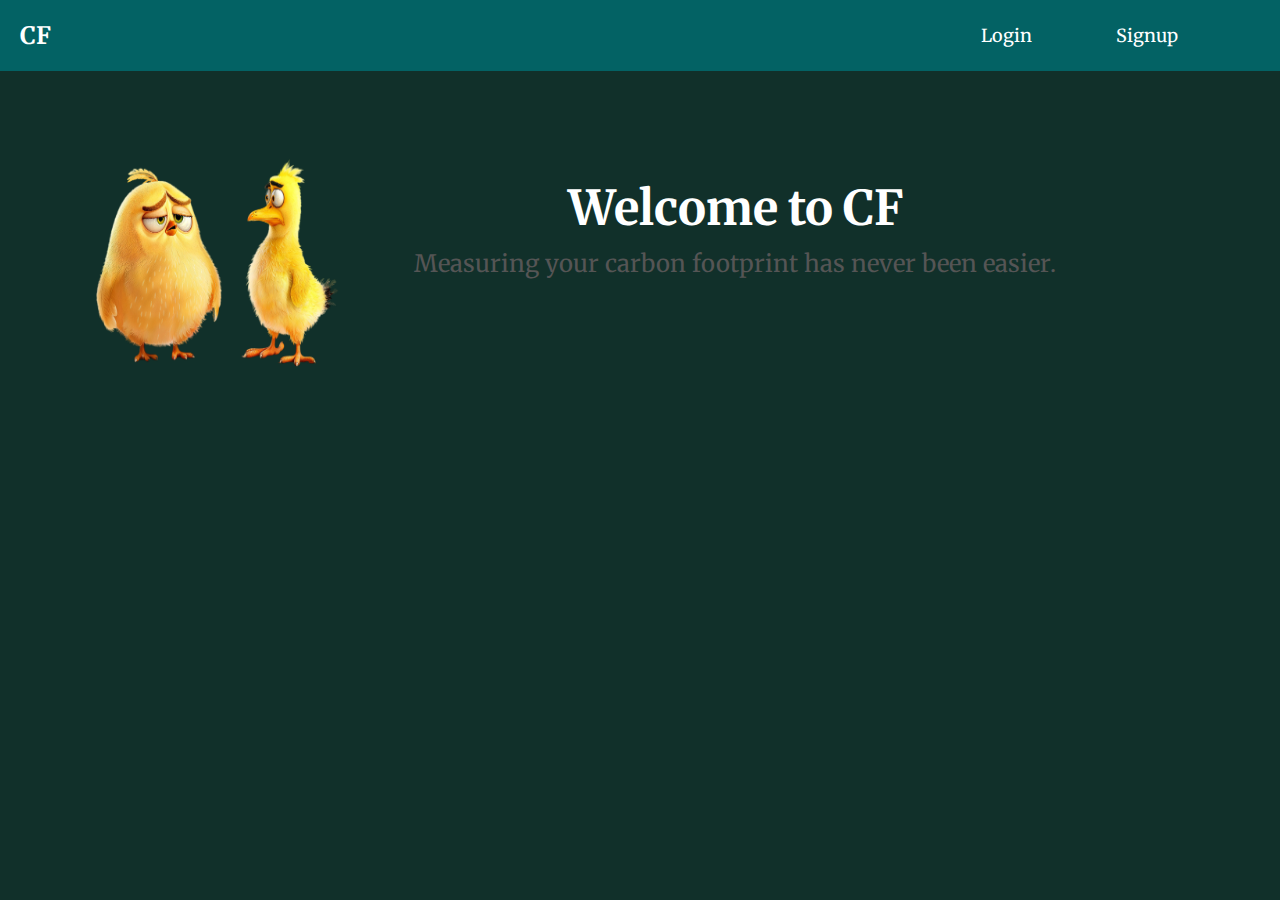
<file: frontend/index.html>
<!DOCTYPE html>
<html lang="en">
<head>
    <meta charset="UTF-8">
    <meta name="viewport" content="width=device-width, initial-scale=1.0">
    <title>CF - Measure Your Carbon Footprint</title>
    <link rel="stylesheet" href="styles.css">
    <link rel="preconnect" href="https://fonts.googleapis.com">
    <link rel="preconnect" href="https://fonts.gstatic.com" crossorigin>
    <link href="https://fonts.googleapis.com/css2?family=Merriweather:ital,wght@0,300;0,400;0,700;0,900;1,300;1,400;1,700;1,900&display=swap" rel="stylesheet">
</head>
<body>
    <header class="dark-theme">
        <div class="container">
            <h1 class="logo">CF</h1>
            <nav>
                <ul>
                    <li><a href="login.html">Login</a></li>
                    <li><a href="singup.html">Signup</a></li>
                </ul>
            </nav>
        </div>
    </header>
    <div class="container content">
    <div class="imageimg">
        <img src="assets/birdimg.png">
    </div>
    <section class="landing">
        <h1>Welcome to CF</h1>
       <p>Measuring your carbon footprint has never been easier.
        </p>

    </section>
</div>
</body>
</html>
</file>
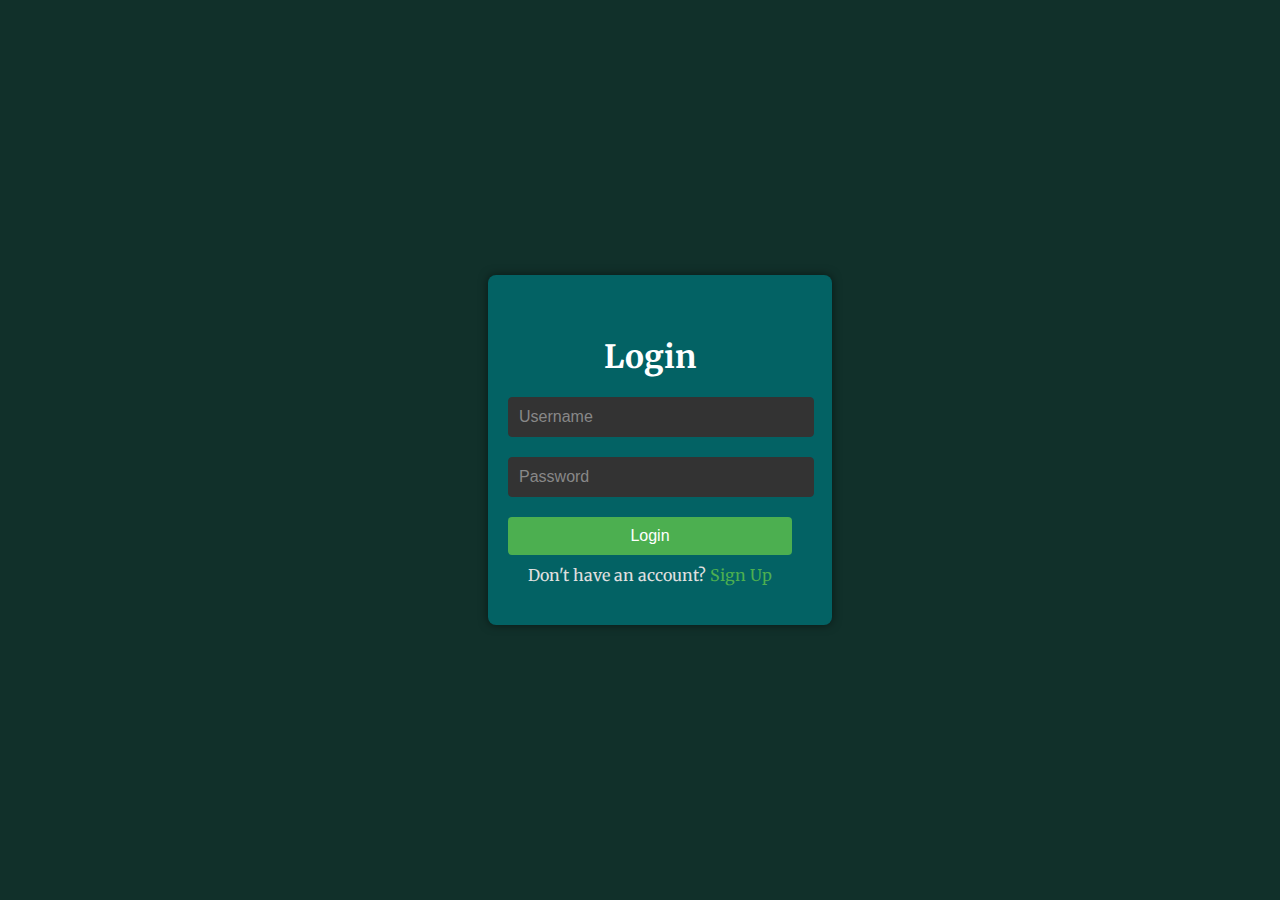
<file: frontend/login.html>
<!DOCTYPE html>
<html lang="en">
<head>
    <meta charset="UTF-8">
    <meta name="viewport" content="width=device-width, initial-scale=1.0">
    <title>Login - CF Carbon Footprint</title>
    <link rel="stylesheet" href="login.css">
    <link rel="preconnect" href="https://fonts.googleapis.com">
    <link rel="preconnect" href="https://fonts.gstatic.com" crossorigin>
    <link href="https://fonts.googleapis.com/css2?family=Merriweather:wght@300;400;700&display=swap" rel="stylesheet">
</head>
<body>
    <div class="container">
        <div class="login-container">
            <div class="login-box">
                <h1>Login</h1>
                <form>
                    <div class="textbox">
                        <input type="text" placeholder="Username" name="username" required>
                    </div>
                    <div class="textbox">
                        <input type="password" placeholder="Password" name="password" required>
                    </div>
                    <button type="submit" class="btn">Login</button>
                    <div class="signup-link">
                        Don't have an account? <a href="#">Sign Up</a>
                    </div>
                </form>
            </div>
            
        </div>
    </div>

</body>
</html>
</file>
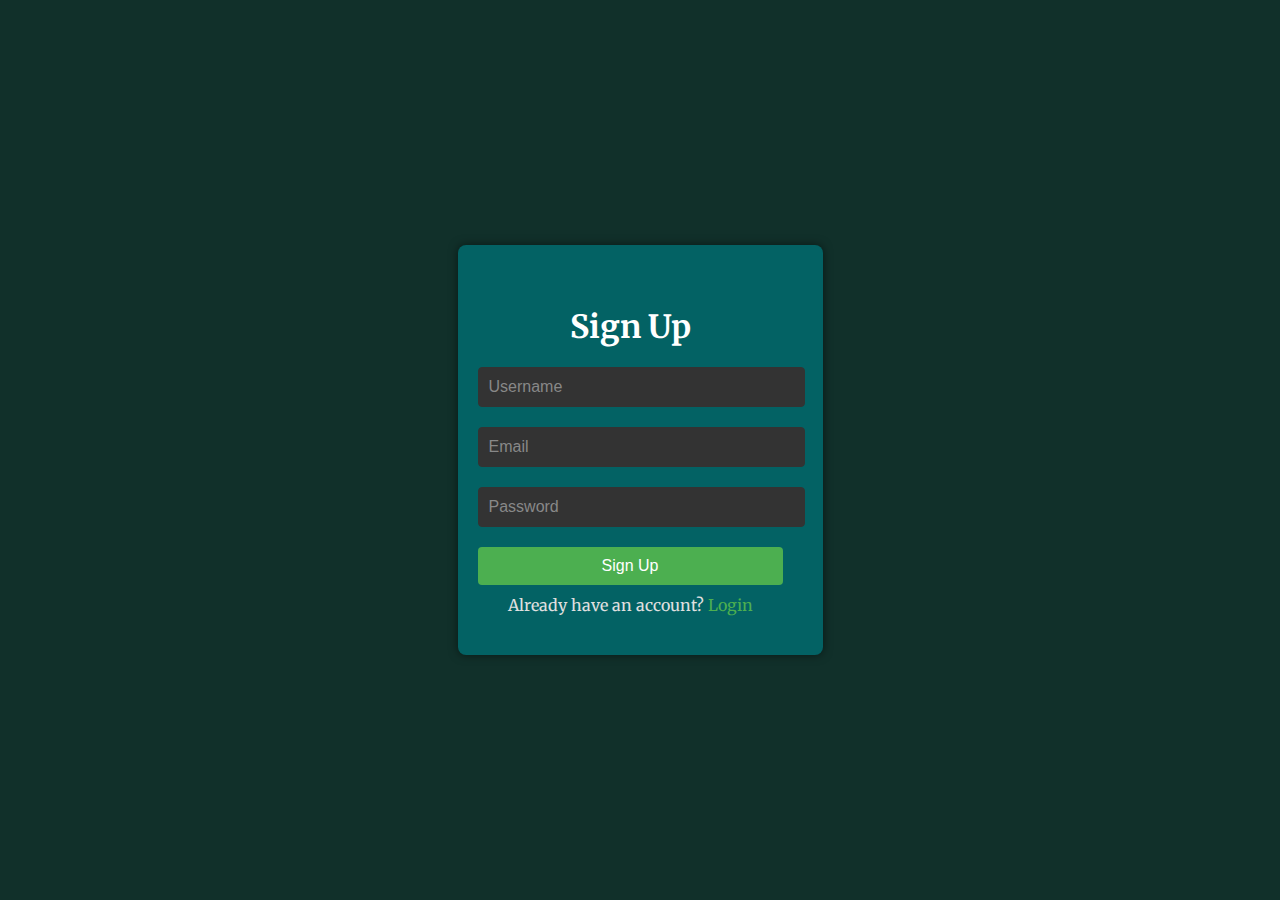
<file: frontend/singup.html>
<!DOCTYPE html>
<html lang="en">
<head>
    <meta charset="UTF-8">
    <meta name="viewport" content="width=device-width, initial-scale=1.0">
    <title>Sign Up - CF Carbon Footprint</title>
    <link rel="stylesheet" href="signup.css">
    <link rel="preconnect" href="https://fonts.googleapis.com">
    <link rel="preconnect" href="https://fonts.gstatic.com" crossorigin>
    <link href="https://fonts.googleapis.com/css2?family=Merriweather:wght@300;400;700&display=swap" rel="stylesheet">
</head>
<body>
    <div class="container">
        <div class="signup-container">
            <div class="signup-box">
                <h1>Sign Up</h1>
                <form>
                    <div class="textbox">
                        <input type="text" placeholder="Username" name="username" required>
                    </div>
                    <div class="textbox">
                        <input type="email" placeholder="Email" name="email" required>
                    </div>
                    <div class="textbox">
                        <input type="password" placeholder="Password" name="password" required>
                    </div>
                    <button type="submit" class="btn">Sign Up</button>
                    <div class="login-link">
                        Already have an account? <a href="login.html">Login</a>
                    </div>
                </form>
            </div>
            
        </div>
    </div>

</body>
</html>
</file>
<file: frontend/styles.css>
*{
    margin: 0;
    padding: 0;
    font-family:'Merriweather';
    
}

body {
    margin: 0;
    padding: 0;
    font-family: 'Merriweather';
    background-color: #11302a; /* Set entire page background color */
}

.container {
    max-width: 1200px;
    display: flex;
    justify-content: space-between;
    align-items: center;
 

}

header {
    background-color: #036264; /* Set header background color */
    color: #fff;
    padding: 20px 0;
}

.logo {
    margin-left: 20px;
    font-size: 24px;
}

nav ul {
    list-style: none;
    margin: 0;
    padding: 0;
    display: flex;
    gap: 20px; /* Space between login and signup */
}

nav ul li {
    margin-left: 20px;
}

nav ul li a {
    text-decoration: none;
    color: #fff;
    font-size: 18px;
    padding: 10px 20px;
    border: 2px solid transparent;
    border-radius: 25px;
    transition: all 0.3s ease; /* Transition for border and transform */
}

nav ul li a:hover {
    color: #000; /* Change text color to black on hover for better contrast */
    background-color: #f2f2f2; /* Lighter background color on hover */
}

.signup-btn:hover {
    transform: translateX(10px); /* Slide horizontally on hover */
}

/* Media Query for Responsive Design */
@media screen and (max-width: 768px) {
    .container {
        padding: 0 10px;
    }
    
    .logo {
        font-size: 20px;
    }
    
    nav ul {
        gap: 10px;
    }
    
    nav ul li a {
        padding: 8px 16px;
        font-size: 16px;
    }
}

.landing {
    padding-top: 50px;
    padding-right:100px;
    text-align: center;
    color: #fff;
    padding: 50px;
  
 
}

.landing h1 {
    font-size: 3rem;
    margin-bottom: 10px;
}

.landing p {
    font-size: 1.5rem;
    color: #555;
}

.container.content {
    display: flex;
    align-items: center;
    justify-content: center;
}

.imageimg {
    margin-right: 20px;
}

.imageimg img {
    width: 250px; 
    height: 250px;
    padding-top: 60px;
}
</file>
<file: frontend/login.css>
body, html {
    margin: 0;
    padding: 0;
    width: 100%;
    height: 100%;
    display: flex;
    justify-content: center;
    align-items: center;
    font-family: 'Merriweather', serif;
    background: #11302a;
    color: #e0e0e0;
}

.login-container {
    display: flex;
    align-items: center;
    justify-content: space-between;
    width: 100%;
    max-width: 800px;
    padding: 20px;

}

.login-box {
    background: #036264;
    padding-left: 20px;
    padding-right: 40px;
    padding-top: 40px;
    padding-bottom: 40px;
    box-shadow: 0 0 10px rgba(0, 0, 0, 0.5);
    border-radius: 8px;
    max-width: 400px;
    width: 100%;
}

.login-box h1 {
    margin-bottom: 20px;
    font-size: 2rem;
    text-align: center;
    color: #fff;
}

.textbox {
    margin-bottom: 20px;
}

.textbox input {
    width: 100%;
    padding: 10px;
    border: 1px solid #333;
    border-radius: 4px;
    font-size: 1rem;
    background: #333;
    color: #e0e0e0;
}

.textbox input::placeholder {
    color: #888;
}

.btn {
    width: 100%;
    padding: 10px;
    background: #4CAF50;
    border: none;
    border-radius: 4px;
    color: #fff;
    font-size: 1rem;
    cursor: pointer;
    transition: background 0.3s ease;
}

.btn:hover {
    background: #45a049;
}

.signup-link {
    text-align: center;
    margin-top: 10px;
}

.signup-link a {
    color: #4CAF50;
    text-decoration: none;
}

.signup-link a:hover {
    text-decoration: underline;
}



.image-container img {
    width: 250px; /* Adjust the width as needed */
    height: 200px;
    padding-right:260px;
    padding-top:350px;
}
</file>
<file: frontend/signup.css>
body, html {
    margin: 0;
    padding: 0;
    width: 100%;
    height: 100%;
    display: flex;
    justify-content: center;
    align-items: center;
    font-family: 'Merriweather', serif;
    background: #11302a;
    color: #e0e0e0;
}

.container {
    display: flex;
    flex-direction: column;
    align-items: center;
    justify-content: center;
    height: 100%; /* Ensures the container takes full height */
    margin-right:  60px;
}

.signup-box {
    background: #036264;
    padding-left: 20px;
    padding-right: 40px;
    padding-top: 40px;
    padding-bottom: 40px;
    box-shadow: 0 0 10px rgba(0, 0, 0, 0.5); /* Corrected box shadow syntax */
    border-radius: 8px;
    max-width: 400px;
    width: 100%;
  
}

.signup-box h1 {
    margin-bottom: 20px;
    font-size: 2rem;
    text-align: center;
    color: #fff;
}

.textbox {
    margin-bottom: 20px;
}

.textbox input {
    width: 100%;
    padding: 10px;
    border: 1px solid #333;
    border-radius: 4px;
    font-size: 1rem;
    background: #333;
    color: #e0e0e0;
}

.textbox input::placeholder {
    color: #888;
}

.btn {
    width: 100%;
    padding: 10px;
    background: #4CAF50;
    border: none;
    border-radius: 4px;
    color: #fff;
    font-size: 1rem;
    cursor: pointer;
    transition: background 0.3s ease;
}

.btn:hover {
    background: #45a049;
}

.login-link {
    text-align: center;
    margin-top: 10px;
}

.login-link a {
    color: #4CAF50;
    text-decoration: none;
}

.login-link a:hover {
    text-decoration: underline;
}
</file>
